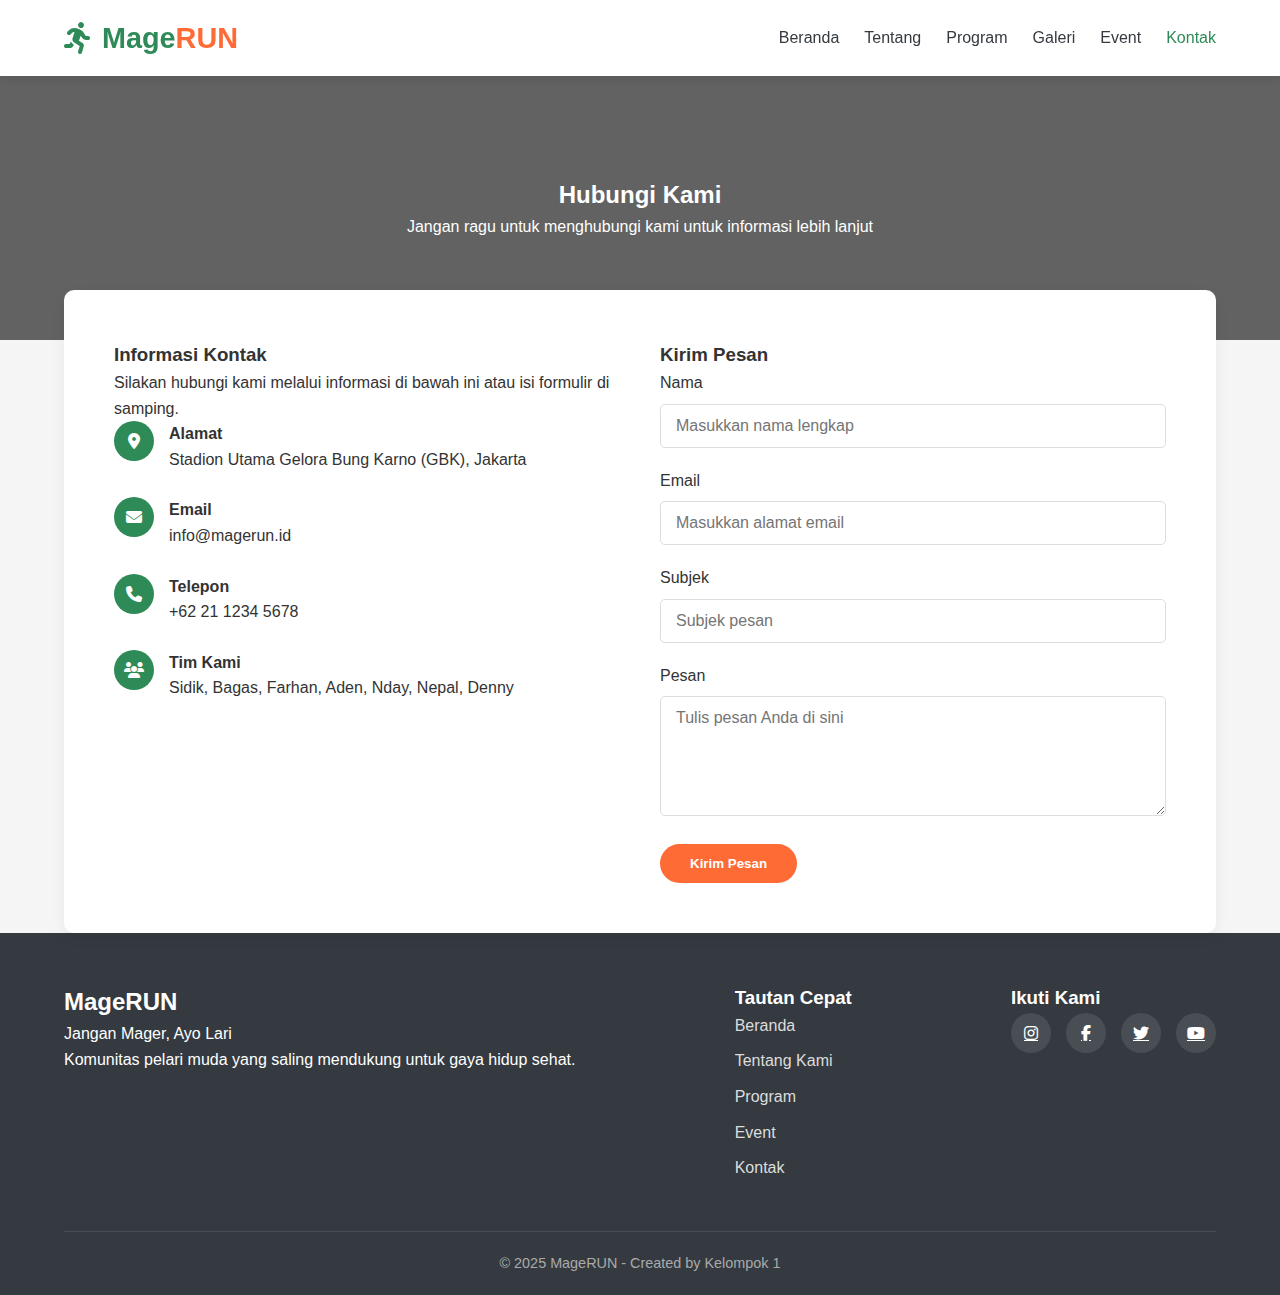
<file: index.html>
<!DOCTYPE html>
<html lang="id">
<head>
  <meta charset="UTF-8">
  <meta name="viewport" content="width=device-width, initial-scale=1.0">
  <title>MageRUN - Jangan Mager, Ayo Lari</title>
  <link rel="stylesheet" href="https://cdnjs.cloudflare.com/ajax/libs/font-awesome/6.4.0/css/all.min.css">

  <style>
    :root {
      --primary: #2E8B57;
      --secondary: #FF6B35;
      --accent: #1E5A3A;
      --light: #F8F9FA;
      --dark: #343A40;
      --text: #333333;
      --gray: #6C757D;
    }

    * {
      margin: 0;
      padding: 0;
      box-sizing: border-box;
      font-family: 'Segoe UI', Tahoma, Geneva, Verdana, sans-serif;
    }

    body {
      background-color: #f5f5f5;
      color: var(--text);
      line-height: 1.6;
    }

    .container {
      width: 90%;
      max-width: 1200px;
      margin: 0 auto;
    }

    /* HEADER */
    header {
      background-color: white;
      box-shadow: 0 2px 10px rgba(0,0,0,0.1);
      position: sticky;
      top: 0;
      z-index: 10000; /* Perbaikan utama agar bisa diklik */
    }

    .header-content {
      display: flex;
      justify-content: space-between;
      align-items: center;
      padding: 15px 0;
    }

    .logo {
      display: flex;
      align-items: center;
    }

    .logo h1 {
      color: var(--primary);
      font-size: 1.8rem;
      margin-left: 10px;
    }

    .logo span {
      color: var(--secondary);
    }

    nav ul {
      display: flex;
      list-style: none;
    }

    nav ul li {
      margin-left: 25px;
    }

    nav ul li a {
      text-decoration: none;
      color: var(--dark);
      font-weight: 500;
      transition: color 0.3s;
    }

    nav ul li a:hover,
    nav ul li a.active {
      color: var(--primary);
    }

    .mobile-menu {
      display: none;
      font-size: 1.5rem;
      cursor: pointer;
    }

    /* HERO */
    .page-hero {
      background: linear-gradient(rgba(0,0,0,0.6), rgba(0,0,0,0.6)), 
      url('https://images.unsplash.com/photo-1552674605-db6ffd4facb5?ixlib=rb-4.0.3&auto=format&fit=crop&w=1350&q=80');
      background-size: cover;
      background-position: center;
      color: white;
      padding: 100px 0;
      text-align: center;
      position: relative;
      z-index: 1; /* di bawah header */
    }

    /* PAGE CONTENT */
    .page-content {
      background-color: white;
      padding: 50px;
      border-radius: 10px;
      box-shadow: 0 5px 15px rgba(0,0,0,0.05);
      margin-top: -50px;
      position: relative;
      z-index: 1;
    }

    /* CONTACT */
    .contact-container {
      display: flex;
      gap: 40px;
      flex-wrap: wrap;
    }

    .contact-info, .contact-form {
      flex: 1;
      min-width: 300px;
    }

    .info-item {
      display: flex;
      align-items: flex-start;
      margin-bottom: 25px;
    }

    .info-icon {
      background-color: var(--primary);
      color: white;
      width: 40px;
      height: 40px;
      border-radius: 50%;
      display: flex;
      align-items: center;
      justify-content: center;
      margin-right: 15px;
      flex-shrink: 0;
    }

    .form-group {
      margin-bottom: 20px;
    }

    .form-group label {
      display: block;
      margin-bottom: 8px;
      font-weight: 500;
    }

    .form-control {
      width: 100%;
      padding: 12px 15px;
      border: 1px solid #ddd;
      border-radius: 5px;
      font-size: 1rem;
    }

    textarea.form-control {
      min-height: 120px;
      resize: vertical;
    }

    .btn {
      display: inline-block;
      background-color: var(--secondary);
      color: white;
      padding: 12px 30px;
      border-radius: 30px;
      text-decoration: none;
      font-weight: 600;
      transition: all 0.3s;
      border: none;
      cursor: pointer;
    }

    .btn:hover {
      background-color: var(--primary);
      transform: translateY(-3px);
      box-shadow: 0 5px 15px rgba(0,0,0,0.1);
    }

    /* FOOTER */
    footer {
      background-color: var(--dark);
      color: white;
      padding: 50px 0 20px;
    }

    .footer-content {
      display: flex;
      justify-content: space-between;
      flex-wrap: wrap;
      gap: 30px;
      margin-bottom: 40px;
    }

    .footer-links ul {
      list-style: none;
    }

    .footer-links ul li {
      margin-bottom: 10px;
    }

    .footer-links ul li a {
      color: #ddd;
      text-decoration: none;
      transition: color 0.3s;
    }

    .footer-links ul li a:hover {
      color: var(--secondary);
    }

    .social-icons {
      display: flex;
      gap: 15px;
    }

    .social-icons a {
      display: flex;
      align-items: center;
      justify-content: center;
      width: 40px;
      height: 40px;
      background-color: rgba(255,255,255,0.1);
      border-radius: 50%;
      color: white;
      transition: all 0.3s;
    }

    .social-icons a:hover {
      background-color: var(--secondary);
      transform: translateY(-3px);
    }

    .copyright {
      text-align: center;
      padding-top: 20px;
      border-top: 1px solid rgba(255,255,255,0.1);
      font-size: 0.9rem;
      color: #aaa;
    }

    /* RESPONSIVE */
    @media (max-width: 768px) {
      nav ul {
        display: none;
        position: absolute;
        top: 70px;
        left: 0;
        right: 0;
        background-color: white;
        flex-direction: column;
        padding: 20px;
        box-shadow: 0 5px 10px rgba(0,0,0,0.1);
        z-index: 9999;
      }

      nav ul.show {
        display: flex;
      }

      .mobile-menu {
        display: block;
      }

      .event-card {
        flex-direction: column;
        text-align: center;
      }
    }
  </style>
</head>

<body>
  <!-- HEADER -->
  <header>
    <div class="container">
      <div class="header-content">
        <div class="logo">
          <i class="fas fa-running fa-2x" style="color: var(--primary);"></i>
          <h1>Mage<span>RUN</span></h1>
        </div>
        <nav>
          <div class="mobile-menu">
            <i class="fas fa-bars"></i>
          </div>
          <ul>
            <li><a href="index.html">Beranda</a></li>
            <li><a href="tentang.html">Tentang</a></li>
            <li><a href="program.html">Program</a></li>
            <li><a href="gallery.html">Galeri</a></li>
            <li><a href="event.html">Event</a></li>
            <li><a href="kontak.html" class="active">Kontak</a></li>
          </ul>
        </nav>
      </div>
    </div>
  </header>

  <!-- HERO -->
  <section class="page-hero">
    <div class="container">
      <h2>Hubungi Kami</h2>
      <p>Jangan ragu untuk menghubungi kami untuk informasi lebih lanjut</p>
    </div>
  </section>

  <!-- CONTACT -->
  <section>
    <div class="container">
      <div class="page-content">
        <div class="contact-container">
          <div class="contact-info">
            <h3>Informasi Kontak</h3>
            <p>Silakan hubungi kami melalui informasi di bawah ini atau isi formulir di samping.</p>

            <div class="info-item">
              <div class="info-icon"><i class="fas fa-map-marker-alt"></i></div>
              <div>
                <h4>Alamat</h4>
                <p>Stadion Utama Gelora Bung Karno (GBK), Jakarta</p>
              </div>
            </div>

            <div class="info-item">
              <div class="info-icon"><i class="fas fa-envelope"></i></div>
              <div>
                <h4>Email</h4>
                <p>info@magerun.id</p>
              </div>
            </div>

            <div class="info-item">
              <div class="info-icon"><i class="fas fa-phone"></i></div>
              <div>
                <h4>Telepon</h4>
                <p>+62 21 1234 5678</p>
              </div>
            </div>

            <div class="info-item">
              <div class="info-icon"><i class="fas fa-users"></i></div>
              <div>
                <h4>Tim Kami</h4>
                <p>Sidik, Bagas, Farhan, Aden, Nday, Nepal, Denny</p>
              </div>
            </div>
          </div>

          <div class="contact-form">
            <h3>Kirim Pesan</h3>
            <form>
              <div class="form-group">
                <label for="name">Nama</label>
                <input type="text" id="name" class="form-control" placeholder="Masukkan nama lengkap">
              </div>

              <div class="form-group">
                <label for="email">Email</label>
                <input type="email" id="email" class="form-control" placeholder="Masukkan alamat email">
              </div>

              <div class="form-group">
                <label for="subject">Subjek</label>
                <input type="text" id="subject" class="form-control" placeholder="Subjek pesan">
              </div>

              <div class="form-group">
                <label for="message">Pesan</label>
                <textarea id="message" class="form-control" placeholder="Tulis pesan Anda di sini"></textarea>
              </div>

              <button type="submit" class="btn">Kirim Pesan</button>
            </form>
          </div>
        </div>
      </div>
    </div>
  </section>

  <!-- FOOTER -->
  <footer>
    <div class="container">
      <div class="footer-content">
        <div class="footer-logo">
          <h2>MageRUN</h2>
          <p>Jangan Mager, Ayo Lari</p>
          <p>Komunitas pelari muda yang saling mendukung untuk gaya hidup sehat.</p>
        </div>

        <div class="footer-links">
          <h3>Tautan Cepat</h3>
          <ul>
            <li><a href="index.html">Beranda</a></li>
            <li><a href="tentang.html">Tentang Kami</a></li>
            <li><a href="program.html">Program</a></li>
            <li><a href="event.html">Event</a></li>
            <li><a href="kontak.html">Kontak</a></li>
          </ul>
        </div>

        <div class="footer-social">
          <h3>Ikuti Kami</h3>
          <div class="social-icons">
            <a href="#"><i class="fab fa-instagram"></i></a>
            <a href="#"><i class="fab fa-facebook-f"></i></a>
            <a href="#"><i class="fab fa-twitter"></i></a>
            <a href="#"><i class="fab fa-youtube"></i></a>
          </div>
        </div>
      </div>

      <div class="copyright">
        <p>&copy; 2025 MageRUN - Created by Kelompok 1</p>
      </div>
    </div>
  </footer>

  <script>
    // Menu mobile
    document.querySelector('.mobile-menu').addEventListener('click', function() {
      document.querySelector('nav ul').classList.toggle('show');
    });

    // Validasi form sederhana
    document.querySelector('form').addEventListener('submit', function(e) {
      e.preventDefault();
      const name = document.getElementById('name').value;
      const email = document.getElementById('email').value;
      const subject = document.getElementById('subject').value;
      const message = document.getElementById('message').value;

      if (name && email && subject && message) {
        alert('Terima kasih! Pesan Anda telah berhasil dikirim.');
        this.reset();
      } else {
        alert('Harap isi semua field yang diperlukan.');
      }
    });
  </script>
</body>
</html>
</file>
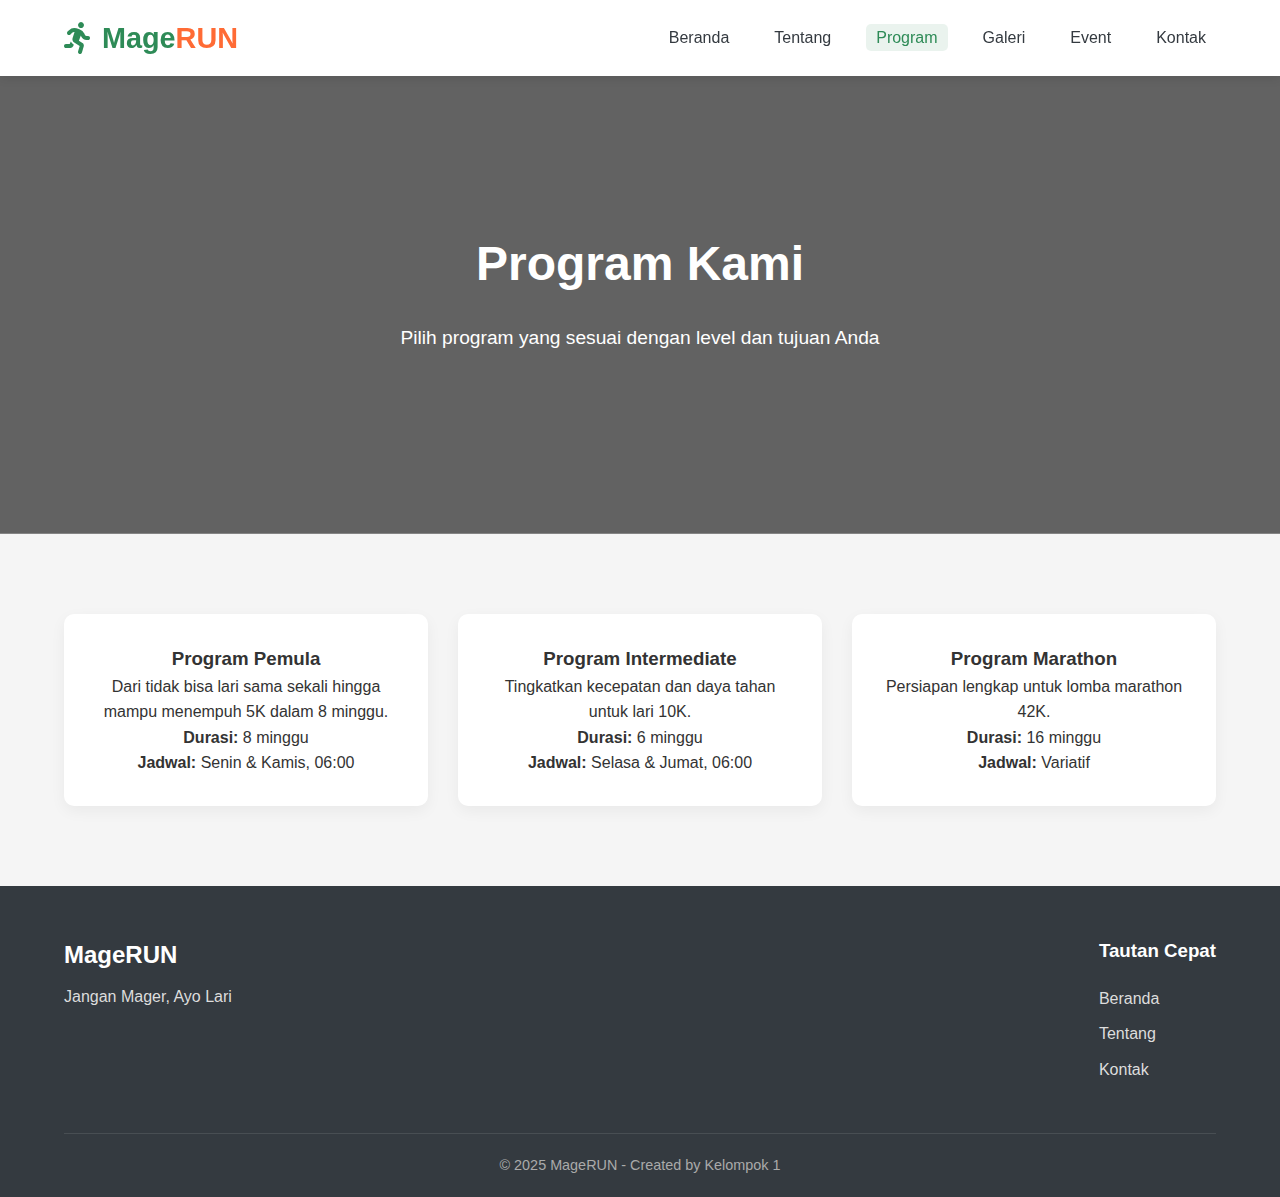
<file: program.html>
<!DOCTYPE html>
<html lang="id">
<head>
    <meta charset="UTF-8">
    <meta name="viewport" content="width=device-width, initial-scale=1.0">
    <title>Program - MageRUN</title>
    <link rel="stylesheet" href="styles.css">
    <link rel="stylesheet" href="https://cdnjs.cloudflare.com/ajax/libs/font-awesome/6.4.0/css/all.min.css">
</head>
<body>
    <header>
        <div class="container">
            <div class="header-content">
                <a href="index.html" class="logo">
                    <i class="fas fa-running fa-2x" style="color: #2E8B57;"></i>
                    <h1>Mage<span>RUN</span></h1>
                </a>
                <nav>
                    <div class="mobile-menu">
                        <i class="fas fa-bars"></i>
                    </div>
                    <ul>
                        <li><a href="index.html">Beranda</a></li>
                        <li><a href="tentang.html">Tentang</a></li>
                        <li><a href="program.html" class="active">Program</a></li>
                        <li><a href="gallery.html">Galeri</a></li>
                        <li><a href="event.html">Event</a></li>
                        <li><a href="kontak.html">Kontak</a></li>
                    </ul>
                </nav>
            </div>
        </div>
    </header>

    <section class="hero">
        <div class="container">
            <h2>Program Kami</h2>
            <p>Pilih program yang sesuai dengan level dan tujuan Anda</p>
        </div>
    </section>

    <section>
        <div class="container">
            <div class="programs-grid">
                <div class="program-card">
                    <h3>Program Pemula</h3>
                    <p>Dari tidak bisa lari sama sekali hingga mampu menempuh 5K dalam 8 minggu.</p>
                    <p><strong>Durasi:</strong> 8 minggu</p>
                    <p><strong>Jadwal:</strong> Senin & Kamis, 06:00</p>
                </div>
                <div class="program-card">
                    <h3>Program Intermediate</h3>
                    <p>Tingkatkan kecepatan dan daya tahan untuk lari 10K.</p>
                    <p><strong>Durasi:</strong> 6 minggu</p>
                    <p><strong>Jadwal:</strong> Selasa & Jumat, 06:00</p>
                </div>
                <div class="program-card">
                    <h3>Program Marathon</h3>
                    <p>Persiapan lengkap untuk lomba marathon 42K.</p>
                    <p><strong>Durasi:</strong> 16 minggu</p>
                    <p><strong>Jadwal:</strong> Variatif</p>
                </div>
            </div>
        </div>
    </section>

    <footer>
        <div class="container">
            <div class="footer-content">
                <div class="footer-logo">
                    <h2>MageRUN</h2>
                    <p>Jangan Mager, Ayo Lari</p>
                </div>
                <div class="footer-links">
                    <h3>Tautan Cepat</h3>
                    <ul>
                        <li><a href="index.html">Beranda</a></li>
                        <li><a href="tentang.html">Tentang</a></li>
                        <li><a href="kontak.html">Kontak</a></li>
                    </ul>
                </div>
            </div>
            <div class="copyright">
                <p>&copy; 2025 MageRUN - Created by Kelompok 1</p>
            </div>
        </div>
    </footer>

    <script src="script.js"></script>
</body>
</html>
</file>
<file: styles.css>
:root {
    --primary: #2E8B57;
    --secondary: #FF6B35;
    --accent: #1E5A3A;
    --light: #F8F9FA;
    --dark: #343A40;
    --text: #333333;
    --gray: #6C757D;
}

* {
    margin: 0;
    padding: 0;
    box-sizing: border-box;
    font-family: 'Segoe UI', Tahoma, Geneva, Verdana, sans-serif;
}

body {
    background-color: #f5f5f5;
    color: var(--text);
    line-height: 1.6;
}

.container {
    width: 90%;
    max-width: 1200px;
    margin: 0 auto;
}

/* HEADER */
header {
    background-color: white;
    box-shadow: 0 2px 10px rgba(0,0,0,0.1);
    position: sticky;
    top: 0;
    z-index: 1000;
}

.header-content {
    display: flex;
    justify-content: space-between;
    align-items: center;
    padding: 15px 0;
}

.logo {
    display: flex;
    align-items: center;
    text-decoration: none;
}

.logo h1 {
    color: var(--primary);
    font-size: 1.8rem;
    margin-left: 10px;
}

.logo span {
    color: var(--secondary);
}

nav ul {
    display: flex;
    list-style: none;
}

nav ul li {
    margin-left: 25px;
}

nav ul li a {
    text-decoration: none;
    color: var(--dark);
    font-weight: 500;
    transition: color 0.3s;
    padding: 5px 10px;
    border-radius: 5px;
}

nav ul li a:hover,
nav ul li a.active {
    color: var(--primary);
    background-color: rgba(46, 139, 87, 0.1);
}

.mobile-menu {
    display: none;
    font-size: 1.5rem;
    cursor: pointer;
    color: var(--dark);
}

/* HERO */
.hero {
    background: linear-gradient(rgba(0,0,0,0.6), rgba(0,0,0,0.6)), 
                url('https://images.unsplash.com/photo-1552674605-db6ffd4facb5?ixlib=rb-4.0.3&auto=format&fit=crop&w=1350&q=80');
    background-size: cover;
    background-position: center;
    color: white;
    padding: 150px 0;
    text-align: center;
}

.hero h2 {
    font-size: 3rem;
    margin-bottom: 20px;
}

.hero p {
    font-size: 1.2rem;
    max-width: 600px;
    margin: 0 auto 30px;
}

.btn {
    display: inline-block;
    background-color: var(--secondary);
    color: white;
    padding: 12px 30px;
    border-radius: 30px;
    text-decoration: none;
    font-weight: 600;
    transition: all 0.3s;
}

.btn:hover {
    background-color: var(--primary);
    transform: translateY(-3px);
    box-shadow: 0 5px 15px rgba(0,0,0,0.1);
}

/* SECTIONS */
section {
    padding: 80px 0;
}

.section-title {
    text-align: center;
    margin-bottom: 50px;
}

.section-title h2 {
    font-size: 2.5rem;
    color: var(--primary);
    margin-bottom: 15px;
}

.section-title p {
    color: var(--gray);
    max-width: 700px;
    margin: 0 auto;
}

/* ABOUT */
.about-content {
    display: flex;
    align-items: center;
    gap: 50px;
}

.about-text {
    flex: 1;
}

.about-image {
    flex: 1;
    border-radius: 10px;
    overflow: hidden;
    box-shadow: 0 10px 30px rgba(0,0,0,0.1);
}

.about-image img {
    width: 100%;
    height: auto;
    display: block;
}

/* PROGRAMS */
.programs-grid {
    display: grid;
    grid-template-columns: repeat(auto-fit, minmax(300px, 1fr));
    gap: 30px;
}

.program-card {
    background-color: white;
    border-radius: 10px;
    padding: 30px;
    box-shadow: 0 5px 15px rgba(0,0,0,0.05);
    text-align: center;
}

/* FOOTER */
footer {
    background-color: var(--dark);
    color: white;
    padding: 50px 0 20px;
}

.footer-content {
    display: flex;
    justify-content: space-between;
    flex-wrap: wrap;
    gap: 30px;
    margin-bottom: 40px;
}

.footer-logo h2 {
    color: white;
    margin-bottom: 10px;
}

.footer-logo p {
    color: #ddd;
    margin-bottom: 10px;
}

.footer-links h3 {
    color: white;
    margin-bottom: 20px;
}

.footer-links ul {
    list-style: none;
}

.footer-links ul li {
    margin-bottom: 10px;
}

.footer-links ul li a {
    color: #ddd;
    text-decoration: none;
    transition: color 0.3s;
}

.footer-links ul li a:hover {
    color: var(--secondary);
}

.copyright {
    text-align: center;
    padding-top: 20px;
    border-top: 1px solid rgba(255,255,255,0.1);
    font-size: 0.9rem;
    color: #aaa;
}

/* RESPONSIVE */
@media (max-width: 768px) {
    nav ul {
        display: none;
        position: absolute;
        top: 70px;
        left: 0;
        right: 0;
        background-color: white;
        flex-direction: column;
        padding: 20px;
        box-shadow: 0 5px 10px rgba(0,0,0,0.1);
        z-index: 999;
    }

    nav ul.show {
        display: flex;
    }

    nav ul li {
        margin: 10px 0;
    }

    .mobile-menu {
        display: block;
    }

    .about-content {
        flex-direction: column;
    }
}
</file>
